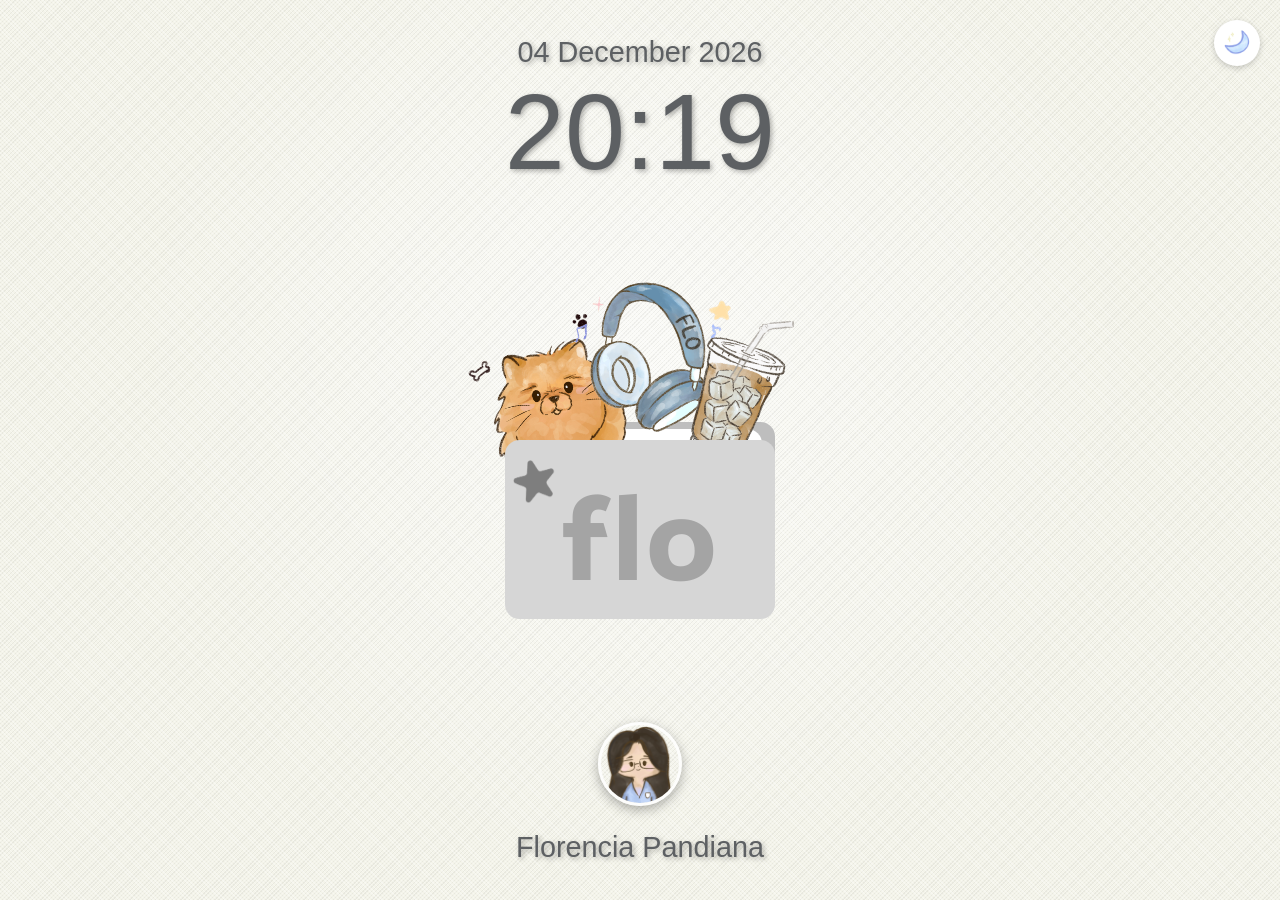
<file: index.html>
<!DOCTYPE html>
<html>

<head>
    <title>Florencia Pandiana</title>
    <link rel="icon" sizes="180x180" href="favicon.png">
    <link rel="stylesheet" href="style.css">
    <script src="script.js" type="module" defer></script>
    <meta name="viewport" content="width=device-width, initial-scale=1.0">
    <link rel="preconnect" href="https://fonts.googleapis.com">
    <link rel="preconnect" href="https://fonts.gstatic.com" crossorigin>
    <link href="https://fonts.googleapis.com/css2?family=Palanquin+Dark:wght@400;500;600;700&display=swap"
        rel="stylesheet">
    <link rel="preload" as="image" href="star.png">
    <link rel="preload" as="image" href="chara.png">
    <link rel="preload" as="image" href="simba.png">
    <link rel="preload" as="image" href="headphones.png">
    <link rel="preload" as="image" href="coffee.png">
</head>

<body>
    <button id="themeToggle" class="theme-toggle" title="Toggle dark mode" aria-label="Toggle dark mode">
        <img src="moon.png" alt="" class="theme-toggle-icon" id="themeToggleIcon">
    </button>

    <div class="lockscreen" id="lockscreen">
        <div class="date" id="date"></div>
        <div class="time" id="time"></div>
        <img src="chara.png" alt="profile picture" class="lockscreen-profile">
        <div class="name" id="name">Florencia Pandiana</div>
    </div>

    <div class="homescreen" id="homescreen" style="display: none;">
        <div class="taskbar"></div>
        <img src="smiski.png" alt="smiski" class="taskbar-smiski">
        <a href="mailto:florencia.pandiana@gmail.com" class="dock-icon dock-icon-gmail" title="Email me">
            <img src="gmail.png" alt="Gmail">
        </a>
        <a href="https://www.linkedin.com/in/florencia-pandiana-a097b9312/" target="_blank" rel="noopener" class="dock-icon dock-icon-linkedin" title="LinkedIn">
            <img src="linkedin.png" alt="LinkedIn">
        </a>
        <div class="todo">
            <div class="todo-header">
                <h3 class="todo-title">Flo's To Do</h3>
                <span class="todo-date" id="todoDate"></span>
            </div>
            <div class="todo-week" id="todoWeek"></div>
            <div class="todo-list" id="todoList"></div>
        </div>

        <div class="whole-folder" id="whole">
            <div class="folder-icon">
                <div class="folder" id="folder1">
                    <div class="folder-tab"></div>
                    <div class="folder-body"></div>
                    <div class="folder-body1"></div>
                    <div class="folder-body2"><span>flo</span></div>
                    <img src="star.png" alt="star">
                </div>
                About me
            </div>
            <div class="folder-icon">
                <div class="folder" id="folder2">
                    <div class="folder-tab"></div>
                    <div class="folder-body"></div>
                    <div class="folder-body1"></div>
                    <div class="folder-body2"><span>flo</span></div>
                    <img src="star.png" alt="star">
                </div>
                Projects
            </div>
            <div class="folder-icon">
                <div class="folder" id="folder3">
                    <div class="folder-tab"></div>
                    <div class="folder-body"></div>
                    <div class="folder-body1"></div>
                    <div class="folder-body2"><span>flo</span></div>
                    <img src="star.png" alt="star">
                </div>
                More
            </div>
        </div>
    </div>

    <div class="folder" id="file">
        <div class="folder-tab"></div>
        <div class="folder-body"></div>
        <div class="folder-body1"></div>
        <img src="simba.png" alt="Simba" class="placeholder1" id="card1">
        <img src="headphones.png" alt="headphones" class="placeholder2" id="card2">
        <img src="coffee.png" alt="coffee" class="placeholder3" id="card3">
        <div class="folder-body2"><span>flo</span></div>
        <img src="star.png" alt="star">
    </div>

    <!-- About Me info panel -->
    <div class="info-wrapper" id="infoWrapperAbout" style="display: none;">
        <div class="info-about" id="info-about">
            <img src="close.png" alt="close button" class="close" id="closeAbout">
            <div class="about-photo">
                <img src="profile.png" alt="Florencia Pandiana" class="info-profile-pic">
            </div>
            <div class="info-right">
                <h3 class="info-name" id="infoAboutName">Florencia Pandiana</h3>
                <p class="info-subtitle">Software Technology @ Macquarie University</p>
                <div class="info-text">
                    <p class="info-intro">Studying Software Technology at Macquarie University, where I did Business
                        Analytics in my diploma beforehand.
                    </p>
                    <p class="info-intro">I like working across both design and development, web, UI/UX, game systems, and
                        enjoy turning an idea into something real. Some of that's through coursework, some just building
                        stuff on the side.</p>
                </div>
                <div class="about-skills-network" id="aboutSkillsNetwork"></div>
            </div>
        </div>
    </div>

    <!-- Projects info panel -->
    <div class="info-wrapper" id="infoWrapperProject" style="display: none;">
        <div class="info-project" id="info-project">
            <div class="divider-project"></div>
            <div class="divider-project2"></div>
            <img src="close.png" alt="close button" class="close" id="closeProject">
            <button class="proj-sidebar-toggle" id="projSidebarToggle" title="Toggle sidebar">
                <img src="sidebar.png" alt="Toggle sidebar" class="proj-sidebar-icon">
            </button>

            <div class="proj-list" id="projList">
                <div class="proj-item selected" data-proj="bharabas">
                    <span class="proj-dot"></span>
                    <span>Bharabas</span>
                </div>
                <div class="proj-item" data-proj="pantrystory">
                    <span class="proj-dot"></span>
                    <span>Pantry Story & Sangcuary Website</span>
                </div>
                <div class="proj-item" data-proj="bookrecommendation">
                    <span class="proj-dot"></span>
                    <span>Book Recommendation</span>
                </div>
                <div class="proj-item" data-proj="cashflo">
                    <span class="proj-dot"></span>
                    <span>CashFlo</span>
                </div>
                <div class="proj-item" data-proj="simba">
                    <span class="proj-dot"></span>
                    <span>Simba</span>
                </div>
                <div class="proj-item" data-proj="processinggame">
                    <span class="proj-dot"></span>
                    <span>Processing Game</span>
                </div>
            </div>

            <div class="proj-gallery">
                <div class="proj-gallery-frame">
                    <img src="bharabas1.png" alt="project image" class="proj-gallery-img" id="projGalleryImg">
                </div>
                <div class="proj-gallery-nav">
                    <div class="proj-nav-arrows">
                        <button class="proj-nav-btn" id="projPrev">&lt;</button>
                        <button class="proj-nav-btn" id="projNext">&gt;</button>
                    </div>
                </div>
                <div class="proj-thumbs" id="projThumbs">
                    <img src="bharabas1.png" alt="thumbnail" class="proj-thumb">
                    <img src="bharabas2.png" alt="thumbnail" class="proj-thumb">
                    <img src="bharabas3.png" alt="thumbnail" class="proj-thumb">
                    <img src="bharabas4.png" alt="thumbnail" class="proj-thumb">
                </div>
            </div>

            <div class="proj-detail">
                <h3 class="proj-detail-title" id="projDetailTitle">Bharabas Radio App Prototype</h3>
                <div id="projDetailDesc">
                    <p class="proj-detail-desc-text">Designed a high-fidelity mobile app prototype in Figma for
                        Bharabas, a news-focused radio station in Indonesia, as part of the New Colombo Plan (NCP).
                        Collaborated with an international team using Agile methodologies to conduct user research,
                        create wireframes and interactive prototypes, and present a client-focused solution that
                        modernised the radio listening experience.</p>
                </div>
            </div>
        </div>
    </div>

    <!-- More info panel -->
    <div class="info-wrapper" id="infoWrapperSkills" style="display: none;">
        <div class="info-skills" id="info-skills">
            <div class="divider-skills"></div>
            <button class="proj-sidebar-toggle" id="skillSidebarToggle" title="Toggle sidebar">
                <img src="sidebar.png" alt="Toggle sidebar" class="proj-sidebar-icon">
            </button>

            <div class="list-of-skills" id="listOfSkills">
                <div class="skill-icon" data-more="experience">
                    <div class="folder">
                        <div class="folder-tab"></div>
                        <div class="folder-body"></div>
                        <div class="folder-body1"></div>
                        <div class="folder-body2"><span>flo</span></div>
                        <img src="star.png" alt="star">
                    </div>
                    <span>experience</span>
                </div>
                <div class="skill-icon" data-more="certifications">
                    <div class="folder">
                        <div class="folder-tab"></div>
                        <div class="folder-body"></div>
                        <div class="folder-body1"></div>
                        <div class="folder-body2"><span>flo</span></div>
                        <img src="star.png" alt="star">
                    </div>
                    <span>certs</span>
                </div>
                <div class="skill-icon" data-more="portfolio">
                    <div class="folder">
                        <div class="folder-tab"></div>
                        <div class="folder-body"></div>
                        <div class="folder-body1"></div>
                        <div class="folder-body2"><span>flo</span></div>
                        <img src="star.png" alt="star">
                    </div>
                    <span>portfolio</span>
                </div>
                <div class="skill-icon" data-more="resume">
                    <div class="folder">
                        <div class="folder-tab"></div>
                        <div class="folder-body"></div>
                        <div class="folder-body1"></div>
                        <div class="folder-body2"><span>flo</span></div>
                        <img src="star.png" alt="star">
                    </div>
                    <span>resume</span>
                </div>
            </div>

            <div class="skill-content">
                <div class="skill-content-header">
                    <button class="skill-content-nav" id="skillContentPrev" aria-label="Previous">&lt;</button>
                    <h3 class="skill-content-title" id="skillContentTitle">Select an option</h3>
                    <button class="skill-content-nav" id="skillContentNext" aria-label="Next">&gt;</button>
                </div>
                <div class="skill-content-box" id="skillContentBox"></div>
            </div>

            <img src="close.png" alt="close button" class="close" id="closeSkills">
        </div>
    </div>
</body>

</html>
</file>
<file: style.css>
html {
  font-size: clamp(15px, 0.9vw + 8px, 20px);
}

:root {
  --color-body-bg: #f4f4ea;
  --color-body-texture-highlight: rgba(255, 255, 255, 0.35);
  --color-body-texture-shadow: rgba(0, 0, 0, 0.05);
  --color-body-shine: rgba(255, 255, 255, 0.65);
  --color-todo-bg: #faf8f8;
  --color-theme-toggle-bg: #FFFFFF;
  --color-lockscreen-text: #5d6063;
  --color-folder-tab-bg: #bebebe;
  --color-folder-body1-bg: #ffffff;
  --color-folder-body2-bg: #d6d6d6;
  --color-taskbar-bg: #b1b1b18c;
  --color-dock-icon-hover-bg: #b1b1b1c9;
  --color-todo-title: #444441;
  --color-todo-date: #8A887F;
  --color-todo-today-bg: #c6d1d8;
  --color-todo-checkbox-border: #B4B2A9;
  --color-todo-checkbox-checked-border: #a8b1b7;
  --color-info-about-bg: #ffffff;
  --color-info-intro: #5F5E5A;
  --color-skill-badge-bg: #EFEDE7;
  --color-skill-badge-border: #D3D1C7;
  --color-divider-project: #b8c4cb;
  --color-proj-sidebar-toggle-bg: #ebebeb;
  --color-proj-sidebar-toggle-border: #98999a;
  --color-proj-item-text: #646566;
  --color-proj-item-selected-bg: #c4cacf;
  --color-proj-dot-bg: #5c5f62;
  --color-proj-gallery-frame-bg: #d7d9db;
  --color-proj-nav-btn-bg: #d2d9de;
  --color-proj-thumb-bg: #DCDCDC;
  --color-proj-thumb-active-border: #6E7378;
  --color-proj-detail-title: #444441;
  --color-proj-detail-desc: #5F5E5A;
  --color-proj-tech-tag-bg: #EFEDE7;
  --color-skill-content-header-bg: #eae8e8;
  --color-experience-card-bg: #FFFFFF;
  --color-experience-accent: #6c8da1;
  --color-cert-group-bg: #ebebeb;
  --color-cert-row-hover-bg: rgba(60, 60, 67, 0.06);
  --color-portfolio-card-bg: #DCDCDC;
  --color-portfolio-dot-bg: #C6C6C8;
  --color-portfolio-dot-active-bg: #6c8da1;
  --color-proj-list-bg: rgba(220, 220, 220, 0.661);
  --color-folder-body2-label: #A4A4A4;
  --color-todo-label-checked: #A9A7A0;
  --color-cert-row-border: rgba(60, 60, 67, 0.13);
  --color-cert-row-title: #1C1C1E;
  --color-cert-row-chevron: #C6C6C8;
  --color-cert-row-subtitle: #8A8A8E;
  --color-resume-download-btn-bg: #7696a9;
}

[data-theme="dark"] {
  --color-body-bg: #313334;
  --color-body-texture-highlight: rgba(255, 255, 255, 0.06);
  --color-body-texture-shadow: rgba(0, 0, 0, 0.35);
  --color-body-shine: rgba(255, 255, 255, 0.08);
  --color-todo-bg: #5b5b5b;
  --color-theme-toggle-bg: #76726b;
  --color-lockscreen-text: #ebebeb;
  --color-folder-tab-bg: #a7a7a7;
  --color-folder-body1-bg: #ffffff;
  --color-folder-body2-bg: #d6d6d6;
  --color-taskbar-bg: #5b5b5b;
  --color-dock-icon-hover-bg: #2a2825e0;
  --color-todo-title: #ececec;
  --color-todo-date: #cecece;
  --color-todo-today-bg: #939fa6;
  --color-todo-checkbox-border: #7a7a7a;
  --color-todo-checkbox-checked-border: #aab5bb;
  --color-info-about-bg: #292929;
  --color-info-intro: #dddbdb;
  --color-skill-badge-bg: #6f6d6b;
  --color-skill-badge-border: #a2a2a1;
  --color-divider-project: #7a7a7a;
  --color-proj-sidebar-toggle-bg: rgba(204, 204, 204, 0.754);
  --color-proj-sidebar-toggle-border: #7a7a7a;
  --color-proj-item-text: #ebebeb;
  --color-proj-item-selected-bg: #5f5e5c;
  --color-proj-dot-bg: #dddbdb;
  --color-proj-gallery-frame-bg: rgba(119, 118, 118, 0.3);
  --color-proj-nav-btn-bg: rgba(119, 118, 118, 0.3);
  --color-proj-thumb-bg: #888787;
  --color-proj-thumb-active-border: #676666;
  --color-proj-detail-title: #ffffff;
  --color-proj-detail-desc: #f4f2f2;
  --color-proj-tech-tag-bg: rgba(119, 118, 118, 0.3);
  --color-skill-content-header-bg: rgba(119, 118, 118, 0.3);
  --color-experience-card-bg: #7d7c7b;
  --color-experience-accent: #bdbdbc;
  --color-cert-group-bg: rgba(119, 118, 118, 0.3);
  --color-cert-row-hover-bg: rgba(255, 255, 255, 0.08);
  --color-portfolio-card-bg: rgb(119, 118, 118);
  --color-portfolio-dot-bg: #7a7a7a;
  --color-portfolio-dot-active-bg: #7696a9;
  --color-proj-list-bg: rgba(119, 118, 118, 0.3);
  --color-folder-body2-label: #A4A4A4;
  --color-todo-label-checked: #9c9a93;
  --color-cert-row-border: rgba(255, 255, 255, 0.13);
  --color-cert-row-title: #ececec;
  --color-cert-row-chevron: #cecece;
  --color-cert-row-subtitle: #cecece;
  --color-resume-download-btn-bg: #7696a9;
}

html, body {
  height: 100%;
  margin: 0;
  overflow: hidden;
}

body {
  background-color: var(--color-body-bg);
  background-image:
    repeating-linear-gradient(45deg, var(--color-body-texture-highlight) 0, var(--color-body-texture-highlight) 1px, transparent 1px, transparent 3px),
    repeating-linear-gradient(-45deg, var(--color-body-texture-shadow) 0, var(--color-body-texture-shadow) 1px, transparent 1px, transparent 3px),
    radial-gradient(circle at 50% 40%, var(--color-body-shine), rgba(255, 255, 255, 0) 60%);
  font-family: -apple-system, BlinkMacSystemFont, "SF Pro Display", "Helvetica Neue", Arial, sans-serif;
  transition: background-color 0.3s ease;
}

/*---theme toggle---*/

.theme-toggle {
  position: fixed;
  top: 1rem;
  right: 1rem;
  z-index: 200;
  width: 2.4rem;
  height: 2.4rem;
  display: flex;
  align-items: center;
  justify-content: center;
  border: none;
  border-radius: 50%;
  background-color: var(--color-theme-toggle-bg);
  box-shadow: 0 0.1rem 0.35rem rgba(0, 0, 0, 0.2);
  font-size: 1.1rem;
  cursor: pointer;
  transition: transform 0.2s ease, background-color 0.3s ease;
}

.theme-toggle-icon {
  position: static;
  top: auto;
  left: auto;
  transform: none;
  width: 85%;
  height: 85%;
  object-fit: contain;
}

.theme-toggle:hover {
  transform: scale(1.08);
}

/*---shared---*/

.folder.docked {
  top: calc(100% - 5.4rem);
  width: 4.375rem;
  height: 3.5rem;
  transform: translate(-50%, 0);
}

.folder.docked .folder-tab {
  height: 0.3rem;
  margin-bottom: -0.08rem;
  border-radius: 0.2rem 0.2rem 0 0;
}

.folder.docked .folder-body {
  height: 2.5rem;
  border-radius: 0 0.35rem;
}

.folder.docked .folder-body1 {
  height: 0rem;
  border-radius: 0 0.35rem;
}

.folder.docked .folder-body2 {
  top: 0.7rem;
  left: -8%;
  width: 116%;
  height: 2.5rem;
  border-radius: 0.35rem;
  clip-path: polygon(0% 0%, 100% 0%, 93% 100%, 7% 100%);
}

.folder-body2 span {
  display: inline-block;
  transform: scale(1);
  transition: transform 0.4s ease;
}

.folder.docked .folder-body2 span {
  transform: perspective(120px) rotateX(-30deg);
}

.folder.docked img {
  top: 0.9rem;
  left: -0.15rem;
  width: 0.9rem;
  transform: perspective(120px) rotateX(-30deg);
}

.placeholder1, .placeholder2, .placeholder3 {
  position: absolute;
  z-index: 2;
  object-fit: contain;
  transition: none;
}

body > .placeholder1 {
  z-index: -1;
}

.placeholder1 { top: -50%; height: 85%; left: -5%; transform: rotate(-15deg); width: 60%; }
.placeholder2 { top: -75%; height: 100%; left: 20%; transform: rotate(5deg); width: 60%; }
.placeholder3 { top: -65%; height: 100%; left: 45%; transform: rotate(20deg); width: 60%; }


/*---lockscreen---*/
.lockscreen {
  position: relative;
  height: 100dvh;
  margin: 0;
  padding: clamp(1.5rem, min(5vw, 4dvh), 4rem);
  box-sizing: border-box;
  text-align: center;
  color: var(--color-lockscreen-text);
  transition: opacity 0.4s ease;
}

.time {
  font-size: clamp(2.75rem, min(19vw, 12dvh), 7rem);
  font-weight: 500;
  text-shadow: 2px 2px 5px rgba(0, 0, 0, 0.3);
}

.date {
  font-size: clamp(0.9rem, min(4vw, 3.2dvh), 1.9rem);
  font-weight: 500;
  text-shadow: 2px 2px 5px rgba(0, 0, 0, 0.3);
}

.name {
  position: absolute;
  bottom: clamp(1rem, min(7vw, 4dvh), 3rem);
  left: 50%;
  transform: translateX(-50%);
  font-size: clamp(0.9rem, min(4vw, 3.2dvh), 1.9rem);
  font-weight: 500;
  text-shadow: 2px 2px 5px rgba(0, 0, 0, 0.3);
}

.lockscreen-profile {
  position: absolute;
  bottom: calc(clamp(1rem, min(7vw, 4dvh), 3rem) + clamp(0.9rem, min(4vw, 3.2dvh), 1.9rem) + 1.5rem);
  left: 50%;
  top: auto;
  transform: translateX(-50%);
  width: 4rem;
  height: 4rem;
  border-radius: 50%;
  object-fit: cover;
  border: 0.2rem solid rgba(255, 255, 255, 0.85);
  box-shadow: 0 0.2rem 0.6rem rgba(0, 0, 0, 0.3);
}

.lockscreen.unlocking {
  opacity: 0;
}

/*---shared folder---*/
.folder {
  position: fixed;
  z-index: 6;
  top: calc(50dvh + 3.6rem);
  left: 50%;
  width: clamp(8.4rem, min(84vw, 30dvh), 18.75rem);
  height: clamp(6.72rem, min(67.2vw, 24dvh), 15rem);
  transform: translate(-50%, -50%);
  transition: top 0.4s ease, width 0.4s ease, height 0.4s ease, transform 0.4s ease;
  container-type: inline-size;
}

.folder:hover {
  transform: translate(-50%, calc(-50% - 0.3rem)) scale(1.05);
}

.folder.docked:hover {
  transform: translate(-50%, -0.3rem) scale(1.05);
}

.whole-folder .folder:hover,
.list-of-skills .folder:hover {
  transform: translateY(-0.3rem) scale(1.05);
}

.folder-tab {
  position: relative;
  width: 40%;
  height: 6%;
  background-color: var(--color-folder-tab-bg);
  margin-bottom: -1%;
  border-radius: 0.75rem 0.75rem 0 0;
  transition: height 0.4s ease, margin-bottom 0.4s ease, border-radius 0.4s ease;
}

.folder-body {
  position: relative;
  width: 100%;
  height: 25%;
  background-color: var(--color-folder-tab-bg);
  border-radius: 0 0.75rem 0 0;
  transition: height 0.4s ease, border-radius 0.4s ease;
}

.folder-body1 {
  position: absolute;
  display: flex;
  left: 5%;
  justify-content: center;
  align-items: center;
  top: 8%;
  width: 90%;
  height: 30%;
  background-color: var(--color-folder-body1-bg);
  border-radius: 0.75rem;
  z-index: 1;
  transition: height 0.4s ease, border-radius 0.4s ease;
}

.folder-body2 {
  position: absolute;
  display: flex;
  justify-content: center;
  align-items: center;
  top: 13%;
  left: 0;
  width: 100%;
  height: 83%;
  background-color: var(--color-folder-body2-bg);
  border-radius: 0.75rem;
  z-index: 3;
  font-family: "Palanquin Dark", sans-serif;
  color: var(--color-folder-body2-label);
  text-shadow: none;
  font-size: 45cqw;
  font-weight: 500;
  clip-path: polygon(0% 0%, 100% 0%, 100% 100%, 0% 100%);
  transition: top 0.4s ease, left 0.4s ease, width 0.4s ease, height 0.4s ease, border-radius 0.4s ease, clip-path 0.4s ease;
}

img {
  position: absolute;
  left: 1.92cqw;
  top: 17.92cqw;
  width: 17.92cqw;
  z-index: 3;
  transform: perspective(120px) rotateX(0deg);
  transform-origin: bottom;
  transition: top 0.4s ease, left 0.4s ease, width 0.4s ease, transform 0.4s ease;
}

/*---homescreen---*/
.homescreen {
  position: relative;
  height: 100%;
  margin: 0;
  overflow: hidden;
}

.taskbar {
  position: absolute;
  left: 50%;
  transform: translateX(-50%);
  bottom: 1.5rem;
  width: clamp(13rem, 34vw, 26rem);
  height: 4.5rem;
  background-color: var(--color-taskbar-bg);
  border-radius: 1rem;
  box-sizing: border-box;
}

.dock-icon {
  position: absolute;
  bottom: 1.5rem;
  width: 4.5rem;
  height: 4.5rem;
  display: flex;
  align-items: center;
  justify-content: center;
  background-color: var(--color-taskbar-bg);
  border-radius: 1rem;
  box-sizing: border-box;
  cursor: pointer;
  text-decoration: none;
  transition: transform 0.2s ease, background-color 0.2s ease;
}

.dock-icon:hover {
  transform: translateY(-0.3rem);
  background-color: var(--color-dock-icon-hover-bg);
}

.dock-icon img {
  position: static;
  top: auto;
  left: auto;
  width: 2.8rem;
  height: 2.8rem;
  object-fit: contain;
  transform: none;
}

.dock-icon-gmail {
  left: max(0.5rem, calc(50% - clamp(13rem, 34vw, 26rem) / 2 - 4.5rem - 0.6rem));
}

.dock-icon-linkedin {
  left: min(calc(100vw - 4.5rem - 0.5rem), calc(50% + clamp(13rem, 34vw, 26rem) / 2 + 0.6rem));
}

.whole-folder {
  display: flex;
  justify-content: space-between;
  align-items: center;
  position: relative;
  top: 10%;
  left: 50%;
  transform: translate(-50%);
  width: clamp(13rem, 38vw, 24rem);
  height: 10%;
  cursor: pointer;
}

.todo {
  background-color: var(--color-todo-bg);
  position: absolute;
  top: 50%;
  left: 50%;
  transform: translate(-50%, -50%);
  width: clamp(13rem, 38vw, 24rem);
  height: 46%;
  border-radius: 1rem;
  box-shadow: 0 0.3rem 1rem rgba(0, 0, 0, 0.12);
  box-sizing: border-box;
  padding: 1.1rem 1.25rem;
  z-index: 10;
  display: flex;
  flex-direction: column;
  gap: 0.75rem;
}

.todo-header {
  display: flex;
  align-items: baseline;
  justify-content: space-between;
  gap: 0.5rem;
}

.todo-title {
  margin: 0;
  font-size: clamp(1rem, 2.2vh, 1.3rem);
  color: var(--color-todo-title);
}

.todo-date {
  font-size: clamp(0.65rem, 1.3vh, 0.8rem);
  color: var(--color-todo-date);
  white-space: nowrap;
}

.todo-week {
  display: flex;
  justify-content: space-between;
  gap: 0.2rem;
}

.todo-day {
  flex: 1;
  display: flex;
  flex-direction: column;
  align-items: center;
  gap: 0.15rem;
  padding: 0.3rem 0;
  border-radius: 0.5rem;
  transition: background-color 0.2s ease;
}

.todo-day-label {
  font-size: clamp(0.6rem, 1.1vh, 0.75rem);
  color: var(--color-todo-date);
}

.todo-day-num {
  font-size: clamp(0.85rem, 1.6vh, 1.05rem);
  color: var(--color-todo-title);
  font-weight: 500;
}

.todo-day.today {
  background-color: var(--color-todo-today-bg);
  box-shadow: 0 0.05rem 0.2rem rgba(0, 0, 0, 0.08);
}

.todo-list {
  flex: 1;
  display: flex;
  flex-direction: column;
  min-height: 0;
}

.todo-row {
  flex: 1;
  display: flex;
  align-items: center;
  gap: 0.6rem;
  padding: 0.35rem 0;
}

.todo-row:not(:last-child) {
  border-bottom: 1px solid rgba(138, 136, 127, 0.3);
}

.todo-checkbox {
  width: 1rem;
  height: 1rem;
  flex-shrink: 0;
  border: 1.5px solid var(--color-todo-checkbox-border);
  border-radius: 0.3rem;
  background-color: var(--color-theme-toggle-bg);
  cursor: pointer;
  display: flex;
  align-items: center;
  justify-content: center;
  font-size: 0.75rem;
  color: var(--color-folder-body1-bg);
  transition: background-color 0.2s ease, border-color 0.2s ease;
}

.todo-checkbox.checked {
  background-color: var(--color-todo-today-bg);
  border-color: var(--color-todo-checkbox-checked-border);
}

.todo-label {
  font-size: clamp(0.75rem, 1.4vh, 0.9rem);
  color: var(--color-todo-title);
}

.todo-label.checked {
  color: var(--color-todo-label-checked);
  text-decoration: line-through;
}

.folder-icon {
  display: flex;
  flex-direction: column;
  align-items: center;
  gap: 0.3rem;
  font-size: 0.9rem;
  color: var(--color-lockscreen-text);
  text-shadow: 2px 2px 5px rgba(0, 0, 0, 0.3);
}

.whole-folder .folder {
  position: relative;
  top: auto;
  left: auto;
  transform: none;
  width: 3.4rem;
  height: 2.72rem;
}

.whole-folder .folder-tab {
  height: 0.14rem;
}

.whole-folder .folder-body {
  height: 2.45rem;
  border-radius: 0 0.32rem 0.32rem 0.32rem;
}

.whole-folder .folder-body1 {
  top: 0.27rem;
  height: 2.04rem;
  border-radius: 0.32rem;
}

.whole-folder .folder-body2 {
  top: 0.41rem;
  left: -2%;
  height: 2.38rem;
  width: 103%;
  font-size: 1.28rem;
  border-radius: 0.32rem;
}

.whole-folder img {
  width: 0.85rem;
  top: 0.57rem;
}

/*---mini folder "opened" morph---*/

.whole-folder .folder,
.whole-folder .folder-tab,
.whole-folder .folder-body,
.whole-folder .folder-body1,
.whole-folder .folder-body2,
.whole-folder img {
  transition: width 0.4s ease, height 0.4s ease, top 0.4s ease, left 0.4s ease, margin-bottom 0.4s ease, border-radius 0.4s ease, clip-path 0.4s ease, transform 0.4s ease;
}

.whole-folder .folder.opened {
  width: 3.74rem;
  height: 2.99rem;
}

.whole-folder .folder.opened .folder-tab {
  height: 0.26rem;
  margin-bottom: -0.07rem;
  border-radius: 0.14rem 0.14rem 0 0;
}

.whole-folder .folder.opened .folder-body {
  height: 2.14rem;
  border-radius: 0 0.24rem;
}

.whole-folder .folder.opened .folder-body1 {
  height: 0rem;
  border-radius: 0 0.24rem;
}

.whole-folder .folder.opened .folder-body2 {
  top: 0.6rem;
  left: -8%;
  width: 116%;
  height: 2.14rem;
  border-radius: 0.24rem;
  clip-path: polygon(0% 0%, 100% 0%, 93% 100%, 7% 100%);
}

.whole-folder .folder.opened .folder-body2 span {
  transform: perspective(120px) rotateX(-30deg);
}

.whole-folder .folder.opened img {
  top: 0.77rem;
  /* left: rem; */
  width: 0.85rem;
  transform: perspective(120px) rotateX(-30deg);
}

/*---whole-folder: bigger icons on phone---*/

@media (max-width: 700px) {
  .whole-folder .folder-icon {
    gap: 0.4rem;
    font-size: 1.1rem;
  }

  .whole-folder .folder {
    width: 4.8rem;
    height: 3.8rem;
  }

  .whole-folder .folder-tab {
    height: 0.2rem;
  }

  .whole-folder .folder-body {
    height: 3.4rem;
    border-radius: 0 0.45rem 0.45rem 0.45rem;
  }

  .whole-folder .folder-body1 {
    top: 0.38rem;
    height: 2.85rem;
    border-radius: 0.45rem;
  }

  .whole-folder .folder-body2 {
    top: 0.57rem;
    height: 3.33rem;
    font-size: 1.8rem;
    border-radius: 0.45rem;
  }

  .whole-folder img {
    width: 1.2rem;
    top: 0.8rem;
  }

  .whole-folder .folder.opened {
    width: 5.25rem;
    height: 4.2rem;
  }

  .whole-folder .folder.opened .folder-tab {
    height: 0.36rem;
    margin-bottom: -0.1rem;
    border-radius: 0.2rem 0.2rem 0 0;
  }

  .whole-folder .folder.opened .folder-body {
    height: 3rem;
    border-radius: 0 0.34rem;
  }

  .whole-folder .folder.opened .folder-body1 {
    border-radius: 0.34rem;
  }

  .whole-folder .folder.opened .folder-body2 {
    top: 0.84rem;
    height: 3rem;
    border-radius: 0.34rem;
  }

  .whole-folder .folder.opened img {
    top: 1.08rem;
    width: 1.2rem;
  }
}

/*---info modals---*/

.info-wrapper {
  position: fixed;
  top: 52%;
  left: 50%;
  transform: translate(-50%, -50%);
  width: min(75%, 60rem);
  height: 60%;
  max-width: 60rem;
  background-color: rgba(0, 0, 0, 0);
  z-index: 100;
  display: flex;
  align-items: center;
  justify-content: center;
}

#infoWrapperAbout {
  width: min(90%, 45rem);
  max-width: 40rem;
  height: auto;
  max-height: 90%;
  top: 46%;
}

#infoWrapperSkills {
  width: min(90%, 45rem);
  max-width: 45rem;
  height: 65%;
  top: 46%;
}

#infoWrapperProject {
  width: min(90%, 45rem);
  max-width: 45rem;
  height: 65%;
  top: 46%;
}

.close {
  position: absolute;
  top: 1rem;
  left: 1rem;
  width: 1rem;
  height: 1rem;
  object-fit: contain;
  border-radius: 50%;
  cursor: pointer;
  transition: transform 0.2s ease;
}

.close:hover {
  transform: scale(1.1);
}

.taskbar-smiski {
  position: absolute;
  top: auto;
  left: calc(50% + clamp(13rem, 34vw, 26rem) / 2 - 3rem);
  bottom: calc(1.5rem + 5.2rem);
  width: 3.5rem;
  height: 3.5rem;
  object-fit: contain;
  z-index: 15;
  transform: translate(-50%, 25%);
  pointer-events: none;
}

/*---about me panel---*/

.info-about {
  position: relative;
  width: 100%;
  height: auto;
  max-height: 100%;
  background-color: var(--color-info-about-bg);
  border-radius: 1.5rem;
  overflow: hidden;
  box-sizing: border-box;
  padding: clamp(1.5rem, 5vh, 3rem) clamp(1.25rem, 4vw, 2.5rem);
  display: grid;
  grid-template-columns: minmax(0, 13rem) minmax(0, 1fr);
  gap: clamp(1.25rem, 3vw, 2.5rem);
  align-items: center;
  align-content: center;
}

@media (max-width: 600px) {
  .info-about {
    grid-template-columns: minmax(0, 1fr);
  }

  .about-photo {
    width: min(60%, 14rem);
    margin: 0 auto;
  }
}

.about-photo {
  border-radius: 1.2rem;
  background-color: var(--color-skill-badge-bg);
  border: 1px solid var(--color-skill-badge-border);
  padding: 0.6rem;
  box-sizing: border-box;
  transition: background-color 0.3s ease, border-color 0.3s ease;
}

.info-profile-pic {
  position: static;
  top: auto;
  left: auto;
  transform: none;
  display: block;
  width: 100%;
  height: auto;
  max-height: 15rem;
  margin: 0 auto;
  object-fit: contain;
  border-radius: 0.8rem;
}

.info-right {
  display: flex;
  flex-direction: column;
  gap: 0.5rem;
  box-sizing: border-box;
}

@media (max-width: 600px) {
  .info-profile-pic {
    max-height: 17rem;
  }
}

.info-name {
  margin: 0;
  flex-shrink: 0;
  font-size: clamp(1rem, 2.2vh + 0.3vw, 1.6rem);
  color: var(--color-todo-title);
  text-align: left;
}

.info-subtitle {
  margin: 0;
  flex-shrink: 0;
  font-size: clamp(0.75rem, 1.4vh + 0.2vw, 1.05rem);
  color: var(--color-info-intro);
  text-align: left;
}

.info-text {
  flex: 1;
  min-height: 0;
  display: flex;
  flex-direction: column;
  gap: 0.75rem;
  overflow-y: auto;
}

.info-intro {
  margin: 0;
  font-size: clamp(0.7rem, 1.3vh + 0.2vw, 1.1rem);
  line-height: 1.5;
  color: var(--color-info-intro);
}

.about-skills-network {
  flex-shrink: 0;
  display: flex;
  flex-wrap: wrap;
  justify-content: flex-start;
  gap: 0.5rem;
}

.skill-badge {
  display: inline-block;
  font-size: clamp(0.65rem, 1.3vh, 0.85rem);
  color: var(--color-lockscreen-text);
  background-color: var(--color-skill-badge-bg);
  border: 1px solid var(--color-skill-badge-border);
  padding: 0.3rem 0.9rem;
  border-radius: 1rem;
  cursor: default;
  transition: background-color 0.2s ease, color 0.2s ease, border-color 0.2s ease, transform 0.2s ease;
}

.skill-badge:hover {
  transform: scale(1.1);
}

.skill-badge[data-skill="HTML"]:hover {
  background-color: #dc8974;
  border-color: #dc674a;
  color: #FFFFFF;
}

.skill-badge[data-skill="CSS"]:hover {
  background-color: #768ad9;
  border-color: #5573e7;
  color: #FFFFFF;
}

.skill-badge[data-skill="JavaScript"]:hover {
  background-color: #e8dfa9;
  border-color: #e4d679;
  color: #444441;
}

.skill-badge[data-skill="Java"]:hover {
  background-color: #e5a86f;
  border-color: #e08733;
  color: #FFFFFF;
}

.skill-badge[data-skill="SQL"]:hover {
  background-color: #6d8faa;
  border-color: #4c7da2;
  color: #FFFFFF;
}

/*---projects panel---*/

.info-project {
  position: relative;
  width: 100%;
  height: 100%;
  background-color: var(--color-info-about-bg);
  border-radius: 1.5rem;
  overflow: hidden;
}

.divider-project {
  position: absolute;
  top: 50%;
  transform: translateY(-50%);
  height: 90%;
  left: min(65%, 45rem);
  width: 1px;
  background-color: var(--color-divider-project);
  transition: left 0.6s ease;
}

.divider-project2 {
  position: absolute;
  top: 50%;
  transform: translateY(-50%);
  height: 90%;
  left: min(22%, 11rem);
  width: 1px;
  background-color: var(--color-divider-project);
}

.proj-sidebar-toggle {
  position: absolute;
  top: 1rem;
  right: 1rem;
  z-index: 5;
  display: flex;
  align-items: center;
  justify-content: center;
  width: 1.3rem;
  height: 1.3rem;
  background-color: var(--color-proj-sidebar-toggle-bg);
  border: 1px solid var(--color-proj-sidebar-toggle-border);
  border-radius: 0.35rem;
  cursor: pointer;
  padding: 0.2rem;
  box-sizing: border-box;
  transition: background-color 0.2s ease, transform 0.15s ease, box-shadow 0.15s ease;
}

.proj-sidebar-toggle:hover {
  background-color: var(--color-theme-toggle-bg);
  transform: scale(1.08);
  box-shadow: 0 0.08rem 0.3rem rgba(0, 0, 0, 0.2);
}

.proj-sidebar-icon {
  position: static;
  top: auto;
  left: auto;
  transform: none;
  width: 100%;
  height: 100%;
  object-fit: contain;
}

.info-project.sidebar-collapsed .proj-list,
.info-project.sidebar-collapsed .divider-project2 {
  display: none;
}

.info-project.sidebar-collapsed .divider-project {
  left: min(45%, 30rem);
}

.proj-list {
  position: absolute;
  left: 1%;
  right: calc(100% - min(22%, 11rem) + 1%);
  top: 2.5rem;
  bottom: 1rem;
  display: flex;
  flex-direction: column;
  gap: 0.6rem;
  overflow-y: auto;
  background-color: var(--color-proj-list-bg);
  border-radius: 0.6rem;
  padding: 0.75rem 0.5rem;
  box-sizing: border-box;
}

.proj-item {
  display: flex;
  align-items: center;
  gap: 0.4rem;
  font-size: 0.75rem;
  color: var(--color-proj-item-text);
  cursor: pointer;
  padding: 0.25rem 0.4rem;
  border-radius: 0.4rem;
}

.proj-item span:last-child {
  min-width: 0;
  overflow-wrap: break-word;
}

.proj-item.selected {
  background-color: var(--color-proj-item-selected-bg);
}

.proj-dot {
  width: 0.5rem;
  height: 0.5rem;
  border-radius: 50%;
  background-color: var(--color-proj-dot-bg);
  flex-shrink: 0;
}

.proj-gallery {
  position: absolute;
  left: min(22%, 11rem);
  width: calc(min(65%, 45rem) - min(22%, 11rem) - 2rem);
  top: 2.5rem;
  bottom: 1rem;
  margin-left: 1rem;
  display: flex;
  flex-direction: column;
  gap: 0.6rem;
  transition: left 0.6s ease, width 0.6s ease;
}

.info-project.sidebar-collapsed .proj-gallery {
  left: 1%;
  width: calc(min(45%, 30rem) - 1% - 2rem);
}

.proj-gallery-frame {
  width: 100%;
  flex: 1;
  min-height: 0;
  background-color: var(--color-proj-gallery-frame-bg);
  border-radius: 0.6rem;
  display: flex;
  align-items: center;
  justify-content: center;
  padding: 0.75rem;
  box-sizing: border-box;
  overflow: hidden;
}

.proj-gallery-img {
  position: relative;
  max-width: 100%;
  max-height: 100%;
  width: auto;
  height: auto;
  object-fit: contain;
  border-radius: 0.3rem;
  top: 0;
  left: 0;
  transform: none;
  transition: none;
}

.proj-gallery-nav {
  display: flex;
  align-items: center;
  justify-content: space-between;
  gap: 1rem;
  flex-shrink: 0;
}

.proj-nav-arrows {
  display: flex;
  justify-content: center;
  gap: 1rem;
  flex: 1;
}

.proj-nav-btn {
  display: flex;
  align-items: center;
  justify-content: center;
  width: 1.8rem;
  height: 1.8rem;
  background-color: var(--color-proj-nav-btn-bg);
  border: none;
  border-radius: 0.4rem;
  box-shadow: 0 0.05rem 0.2rem rgba(0, 0, 0, 0.15);
  font-size: 0.9rem;
  font-weight: 700;
  color: var(--color-lockscreen-text);
  cursor: pointer;
  padding: 0;
  transition: transform 0.15s ease, box-shadow 0.15s ease;
}

.proj-nav-btn:hover {
  transform: scale(1.08);
  box-shadow: 0 0.08rem 0.3rem rgba(0, 0, 0, 0.2);
}

.proj-thumbs {
  display: flex;
  gap: 0.4rem;
  flex-shrink: 0;
  overflow-x: auto;
}

.proj-thumb {
  position: relative;
  width: 3rem;
  height: 2.2rem;
  object-fit: contain;
  background-color: var(--color-proj-thumb-bg);
  border-radius: 0.3rem;
  padding: 0.15rem;
  box-sizing: border-box;
  cursor: pointer;
  flex-shrink: 0;
  top: 0;
  left: 0;
  transform: none;
  transition: border-color 0.2s ease;
  border: 2px solid transparent;
}

.proj-thumb.active {
  border-color: var(--color-proj-thumb-active-border);
}

.proj-detail {
  position: absolute;
  left: min(65%, 45rem);
  right: 3%;
  top: 2.5rem;
  bottom: 5%;
  margin-left: 1rem;
  overflow-y: auto;
  transition: left 0.6s ease;
}

.info-project.sidebar-collapsed .proj-detail {
  left: min(45%, 30rem);
}

.proj-detail-title {
  margin: 0 0 0.75rem;
  font-size: clamp(1rem, 2.2vh, 1.5rem);
  color: var(--color-proj-detail-title);
}

.proj-detail-desc-text {
  margin: 0;
  font-size: clamp(0.7rem, 1.3vh, 1rem);
  line-height: 1.6;
  color: var(--color-proj-detail-desc);
}

.proj-detail-subhead {
  margin: 1rem 0 0.5rem;
  font-size: clamp(0.85rem, 1.6vh, 1.1rem);
  color: var(--color-proj-detail-title);
}

.proj-detail-list {
  margin: 0;
  padding-left: 1.2rem;
  font-size: clamp(0.7rem, 1.3vh, 1rem);
  line-height: 1.6;
  color: var(--color-info-intro);
}

.proj-tech-list {
  display: flex;
  flex-wrap: wrap;
  gap: 0.4rem;
}

.proj-tech-tag {
  font-size: clamp(0.6rem, 1.1vh, 0.8rem);
  color: var(--color-lockscreen-text);
  background-color: var(--color-proj-tech-tag-bg);
  padding: 0.2rem 0.6rem;
  border-radius: 1rem;
}

/*---projects panel: phone layout (sidebar + stacked picture/description)---*/

@media (max-width: 700px) {
  .proj-list {
    left: 3%;
    right: calc(100% - 35%);
    padding: 0.75rem 0.5rem;
  }

  .divider-project2 {
    left: 38%;
  }

  .divider-project {
    display: none;
  }

  .proj-gallery {
    left: 38%;
    right: 3%;
    width: auto;
    margin-left: 1rem;
    top: 2.5rem;
    bottom: 38%;
  }

  .proj-detail {
    left: 38%;
    right: 3%;
    margin-left: 1rem;
    top: 67%;
    bottom: 5%;
  }

  .info-project.sidebar-collapsed .proj-gallery,
  .info-project.sidebar-collapsed .proj-detail {
    left: 3%;
    right: 3%;
    width: auto;
    margin-left: 0;
  }


  .todo,
  .whole-folder {
    width: min(90vw, 26rem);
  }
}

/*---More panel---*/

.info-skills {
  position: relative;
  width: 100%;
  height: 100%;
  background-color: var(--color-info-about-bg);
  border-radius: 1.5rem;
  overflow: hidden;
  transition: width 0.4s ease, height 0.4s ease;
}

.divider-skills {
  position: absolute;
  /* top: max(4%, 2rem);
  bottom: 5%; */
  top: 50%;
  transform: translateY(-50%);
  height: 90%;
  left: min(22%, 20rem);
  width: 1px;
  background-color: var(--color-divider-project);
}

.list-of-skills {
  position: absolute;
  left: 1%;
  right: calc(100% - min(20%, 10rem) + 1%);
  top: 2.5rem;
  bottom: 1rem;
  display: flex;
  flex-direction: column;
  align-items: center;
  gap: 1rem;
  overflow-y: auto;
  box-sizing: border-box;
  background-color: var(--color-proj-list-bg);
  padding: 2rem 0 0.5rem;
  border-radius: 0.6rem;
}

.skill-icon {
  display: flex;
  flex-direction: column;
  align-items: center;
  gap: 0.2rem;
  font-size: 0.7rem;
  color: var(--color-lockscreen-text);
  flex-shrink: 0;
  cursor: pointer;
  width: 3.9rem;
}

.list-of-skills .folder {
  position: relative;
  top: auto;
  left: auto;
  transform: none;
  width: 3.4rem;
  height: 2.72rem;
}

.list-of-skills .folder-tab {
  height: 0.14rem;
}

.list-of-skills .folder-body {
  height: 2.45rem;
  border-radius: 0 0.3rem 0.3rem 0.3rem;
}

.list-of-skills .folder-body1 {
  top: 0.27rem;
  height: 2.04rem;
  border-radius: 0.32rem;
}

.list-of-skills .folder-body2 {
  top: 0.41rem;
  left: -2%;
  height: 2.38rem;
  width: 102%;
  font-size: 1.28rem;
  border-radius: 0.3rem;
}

.list-of-skills img {
  width: 0.85rem;
  top: 0.57rem;
}

.list-of-skills .folder,
.list-of-skills .folder-tab,
.list-of-skills .folder-body,
.list-of-skills .folder-body1,
.list-of-skills .folder-body2,
.list-of-skills img {
  transition: width 0.4s ease, height 0.4s ease, top 0.4s ease, left 0.4s ease, margin-bottom 0.4s ease, border-radius 0.4s ease, clip-path 0.4s ease, transform 0.4s ease, background-color 0.2s ease;
}

.list-of-skills .folder.opened {
  width: 3.74rem;
  height: 2.99rem;
}

.list-of-skills .folder.opened .folder-tab {
  height: 0.26rem;
  margin-bottom: -0.07rem;
  border-radius: 0.14rem 0.14rem 0 0;
}

.list-of-skills .folder.opened .folder-body {
  height: 2.14rem;
  border-radius: 0 0.24rem;
}

.list-of-skills .folder.opened .folder-body1 {
  height: 0rem;
  border-radius: 0 0.24rem;
}

.list-of-skills .folder.opened .folder-body2 {
  top: 0.6rem;
  left: -8%;
  width: 116%;
  height: 2.14rem;
  border-radius: 0.24rem;
  clip-path: polygon(0% 0%, 100% 0%, 93% 100%, 7% 100%);
}

.list-of-skills .folder.opened img {
  top: 0.77rem;
  /* left: rem; */
  width: 0.85rem;
  transform: perspective(120px) rotateX(-30deg);
}

.skill-icon.selected .folder-body,
.skill-icon.selected .folder-body1 {
  background-color: var(--color-folder-tab-bg);
}

.skill-content {
  position: absolute;
  left: calc(min(20%, 10rem) + 2rem);
  top: 10%;
  right: 3%;
  height: 85%;
  transition: left 0.6s ease;
}

@media (max-width: 700px) {
  .list-of-skills {
    left: 3%;
    right: calc(100% - 32%);
  }

  .divider-skills {
    left: 36%;
  }

  .skill-content {
    left: 40%;
  }
}

.info-skills.sidebar-collapsed .list-of-skills,
.info-skills.sidebar-collapsed .divider-skills {
  display: none;
}

.info-skills.sidebar-collapsed .skill-content {
  left: 3%;
}

.skill-content-header {
  display: flex;
  align-items: center;
  justify-content: center;
  gap: 0.5rem;
  margin-bottom: 0.75rem;
  /* margin-right: 2.75rem; */
  padding: 0.5rem 0.9rem;
  background-color: var(--color-skill-content-header-bg);
  border-radius: 0.6rem;
}

.skill-content-title {
  margin: 0;
  font-size: 1.1rem;
  color: var(--color-todo-title);
}

.skill-content-nav {
  background: none;
  border: none;
  font-size: 1rem;
  font-weight: 700;
  color: var(--color-lockscreen-text);
  cursor: pointer;
  padding: 0.1rem 0.4rem;
  flex-shrink: 0;
  transition: transform 0.2s ease;
}

.skill-content-nav:hover {
  transform: scale(1.2);
}

.skill-content-box {
  width: 100%;
  height: calc(100% - 2.5rem);
  border-radius: 0.6rem;
  overflow: hidden;
}

.more-placeholder {
  width: 100%;
  height: 100%;
  display: flex;
  align-items: center;
  justify-content: center;
  padding: 1rem;
  box-sizing: border-box;
  text-align: center;
  font-size: clamp(0.75rem, 1.4vh, 1rem);
  color: var(--color-lockscreen-text);
}

/*---skill content: smooth fade whenever the panel content swaps---*/

.skill-content-box > * {
  animation: skill-content-fade-in 0.3s ease;
}

@keyframes skill-content-fade-in {
  from { opacity: 0; }
  to { opacity: 1; }
}

/*---experience: job cards---*/

.experience-list {
  width: 100%;
  height: 100%;
  overflow-y: auto;
  box-sizing: border-box;
  padding: 1rem;
  display: flex;
  flex-direction: column;
  gap: 0.9rem;
}

.experience-card {
  background-color: var(--color-experience-card-bg);
  border-radius: 0.6rem;
  padding: 0.9rem 1rem;
  box-shadow: 0 0.05rem 0.2rem rgba(0, 0, 0, 0.1);
  border-left: 0.3rem solid var(--color-experience-accent);
}

.experience-title {
  margin: 0;
  font-size: clamp(0.85rem, 1.6vh, 1.05rem);
  color: var(--color-todo-title);
}

.experience-meta {
  margin: 0.3rem 0 0;
  font-size: clamp(0.65rem, 1.2vh, 0.8rem);
  color: var(--color-todo-date);
}

.experience-bullets {
  margin: 0.6rem 0 0;
  padding-left: 1.1rem;
  font-size: clamp(0.7rem, 1.3vh, 0.85rem);
  line-height: 1.5;
  color: var(--color-lockscreen-text);
}

.experience-bullets li {
  margin-bottom: 0.3rem;
}

.experience-bullets li:last-child {
  margin-bottom: 0;
}

/*---certifications: iOS-style grouped list---*/

.cert-list {
  width: 100%;
  height: 100%;
  overflow-y: auto;
  box-sizing: border-box;
  padding: 1rem 0.75rem;
  animation: cert-list-in 0.3s ease;
}

.cert-group {
  background-color: var(--color-cert-group-bg);
  border-radius: 0.8rem;
  overflow: hidden;
}

.cert-row {
  display: flex;
  align-items: flex-start;
  gap: 0.7rem;
  padding: 0 0.75rem;
  cursor: pointer;
  transition: background-color 0.15s ease;
}

.cert-row:hover {
  background-color: var(--color-cert-row-hover-bg);
}

.cert-row.no-subtitle {
  cursor: default;
}

.cert-row.no-subtitle:hover {
  background-color: transparent;
}

.cert-row-icon {
  width: 1.6rem;
  height: 1.6rem;
  margin: 0.55rem 0;
  border-radius: 0.45rem;
  color: var(--color-folder-body1-bg);
  display: flex;
  align-items: center;
  justify-content: center;
  font-size: 0.8rem;
  flex-shrink: 0;
  transition: transform 0.35s cubic-bezier(0.34, 1.56, 0.64, 1);
}

.cert-row:hover .cert-row-icon {
  transform: rotate(-14deg);
}

.cert-row:active .cert-row-icon {
  transform: rotate(6deg);
}

.cert-row-main {
  flex: 1;
  min-width: 0;
  padding: 0.6rem 0;
}

.cert-row:not(:last-child) .cert-row-main {
  border-bottom: 1px solid var(--color-cert-row-border);
}

.cert-row-head {
  display: flex;
  align-items: center;
  gap: 0.5rem;
}

.cert-row-title {
  margin: 0;
  flex: 1;
  font-size: clamp(0.75rem, 1.4vh, 0.9rem);
  color: var(--color-cert-row-title);
}

.cert-row-chevron {
  font-size: 1rem;
  color: var(--color-cert-row-chevron);
  transition: transform 0.4s cubic-bezier(0.34, 1.56, 0.64, 1);
  flex-shrink: 0;
}

.cert-row.expanded .cert-row-chevron {
  transform: rotate(90deg);
}

.cert-row-body {
  display: grid;
  grid-template-rows: 0fr;
  transition: grid-template-rows 0.35s cubic-bezier(0.34, 1.56, 0.64, 1);
}

.cert-row.expanded .cert-row-body {
  grid-template-rows: 1fr;
}

.cert-row-body-inner {
  overflow: hidden;
}

.cert-row-subtitle {
  margin: 0.35rem 0 0;
  font-size: clamp(0.7rem, 1.2vh, 0.8rem);
  color: var(--color-cert-row-subtitle);
}

@keyframes cert-list-in {
  from { opacity: 0; }
  to { opacity: 1; }
}

/*---portfolio: swipeable image carousel---*/

.portfolio-view {
  width: 100%;
  height: 100%;
  display: flex;
  flex-direction: column;
  align-items: center;
  gap: 0.4rem;
  box-sizing: border-box;
  padding: 0.5rem;
}

.portfolio-stage {
  position: relative;
  width: 100%;
  max-width: 36rem;
  max-height: 36rem;
  flex: 1;
  min-height: 0;
  touch-action: pan-y;
  cursor: grab;
  user-select: none;
  perspective: 60rem;
  container-type: size;
}

.portfolio-stage:active {
  cursor: grabbing;
}

.portfolio-card {
  position: absolute;
  top: 50%;
  left: 50%;
  width: min(100cqw, 100cqh);
  height: min(100cqw, 100cqh);
  aspect-ratio: 1 / 1;
  padding: 0.4rem;
  box-sizing: border-box;
  border-radius: 1.2rem;
  background-color: var(--color-portfolio-card-bg);
  display: flex;
  flex-direction: column;
  align-items: stretch;
  justify-content: flex-start;
  overflow: hidden;
  transform-origin: center center;
  transition: transform 0.35s ease, opacity 0.35s ease;
}

.portfolio-card-img {
  position: static;
  top: auto;
  left: auto;
  transform: none;
  flex: 1;
  width: 100%;
  min-height: 0;
  border-radius: 0.9rem;
  object-fit: contain;
}

.portfolio-card-side {
  z-index: 1;
  opacity: 0.55;
  pointer-events: none;
}

.portfolio-card-prev {
  transform: translate(-96%, -50%) scale(0.85) rotateY(35deg);
}

.portfolio-card-next {
  transform: translate(-4%, -50%) scale(0.85) rotateY(-35deg);
}

.portfolio-card-main {
  z-index: 2;
  transform: translate(-50%, -50%) scale(1);
}

.portfolio-info {
  width: 100%;
  max-width: 20rem;
  text-align: center;
  color: var(--color-todo-title);
}

.portfolio-card-title {
  margin: 0;
  font-size: 0.7rem;
  font-weight: 600;
}

.portfolio-card-subtitle {
  margin: 0.25rem 0 0;
  font-size: 0.75rem;
  color: var(--color-lockscreen-text);
}

.portfolio-nav {
  display: flex;
  align-items: center;
  gap: 1.25rem;
}

.portfolio-dots {
  display: flex;
  align-items: center;
  gap: 0.4rem;
}

.portfolio-dot {
  width: 0.4rem;
  height: 0.4rem;
  border-radius: 50%;
  background-color: var(--color-portfolio-dot-bg);
  transition: background-color 0.2s ease, transform 0.2s ease;
}

.portfolio-dot.active {
  background-color: var(--color-portfolio-dot-active-bg);
  transform: scale(1.3);
}

/*---resume: preview + download---*/

.resume-view {
  position: relative;
  width: 100%;
  height: 100%;
  display: flex;
  align-items: center;
  justify-content: center;
  box-sizing: border-box;
  padding: 1rem;
}

.resume-preview {
  flex: 1;
  height: 100%;
  max-width: 42rem;
  background-color: var(--color-theme-toggle-bg);
  border-radius: 0.6rem;
  box-shadow: 0 0.15rem 0.5rem rgba(0, 0, 0, 0.12);
  overflow: hidden;
  display: flex;
  align-items: center;
  justify-content: center;
}

.resume-frame {
  width: 100%;
  height: 100%;
  border: none;
}

.resume-download-btn {
  position: absolute;
  top: 1rem;
  right: 1rem;
  z-index: 2;
  display: flex;
  align-items: center;
  justify-content: center;
  width: 2.6rem;
  height: 2.6rem;
  background-color: var(--color-resume-download-btn-bg);
  border-radius: 0.6rem;
  text-decoration: none;
  box-shadow: 0 0.1rem 0.3rem rgba(0, 0, 0, 0.15);
  transition: transform 0.3s cubic-bezier(0.34, 1.56, 0.64, 1), box-shadow 0.2s ease;
}

.resume-download-btn:hover {
  transform: scale(1.1) translateY(-0.15rem);
  box-shadow: 0 0.2rem 0.45rem rgba(0, 0, 0, 0.25);
}

.resume-download-btn:active {
  transform: scale(0.95);
}

.resume-download-icon {
  position: static;
  top: auto;
  left: auto;
  transform: none;
  width: 1.3rem;
  height: 1.3rem;
}
</file>
